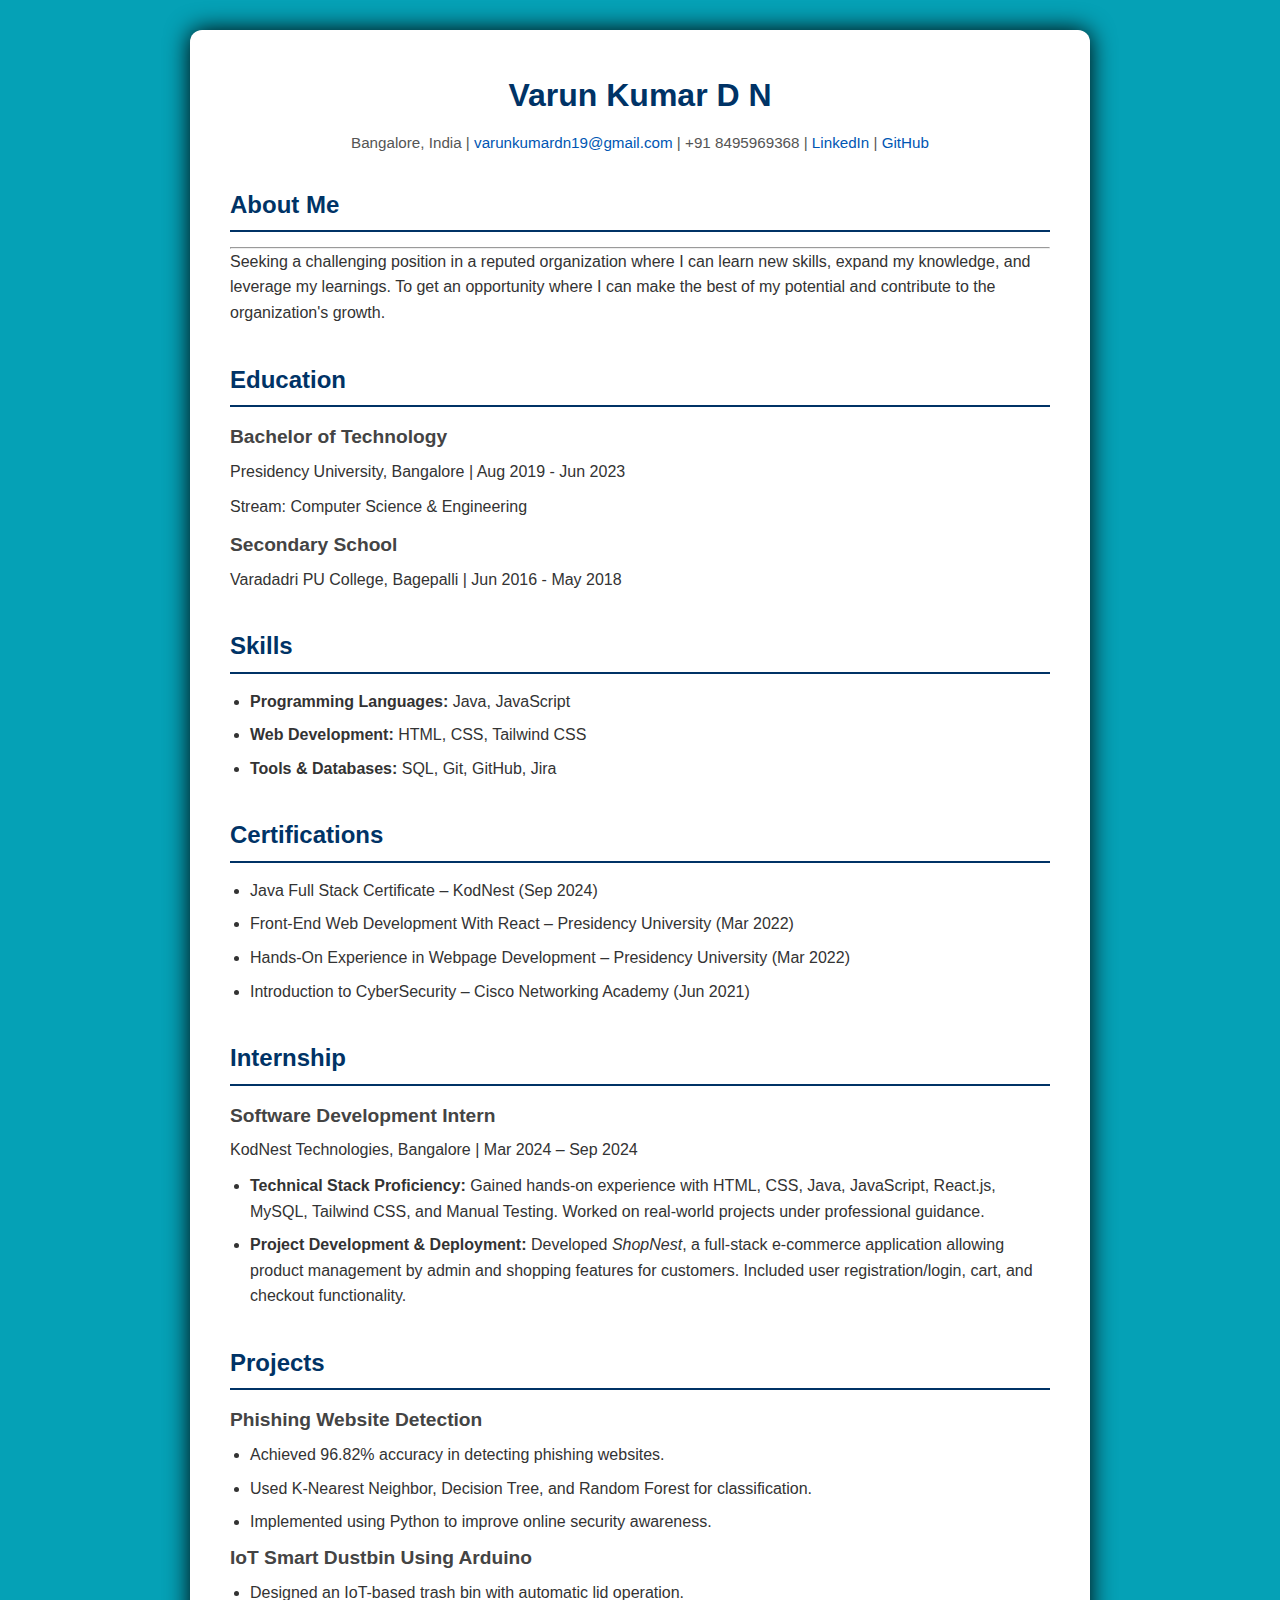
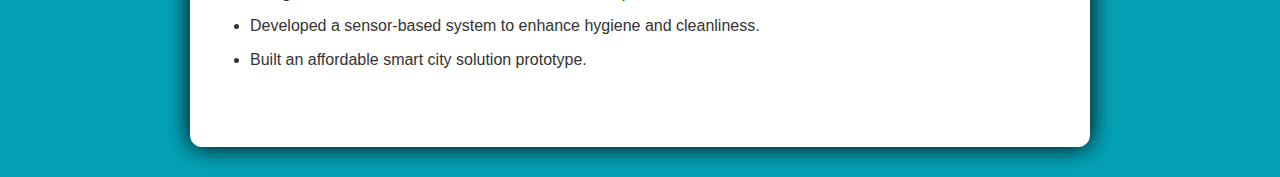
<file: P1-resume/index.html>
<!DOCTYPE html>
<html lang="en">

<head>
    <meta charset="UTF-8" />
    <meta name="viewport" content="width=device-width, initial-scale=1.0" />
    <title>Resume - Varun Kumar D N</title>
    <link rel="stylesheet" href="style.css" />
</head>

<body>
    <main class="container">

        <header>
            <h1 id="name">Varun Kumar D N</h1>
            <p id="info">
                Bangalore, India |
                <a href="mailto:varunkumardn19@gmail.com">varunkumardn19@gmail.com</a> |
                +91 8495969368 |
                <a href="https://linkedin.com/in/varun-kumar-dn" target="_blank" rel="noopener noreferrer">LinkedIn</a>
                |
                <a href="https://github.com/varun1982000" target="_blank" rel="noopener noreferrer">GitHub</a>
            </p>
        </header>


        <section id="about">
            <h2>About Me</h2>
            <hr>
            <p>
                Seeking a challenging position in a reputed organization where I can learn new skills, expand my
                knowledge, and leverage my learnings.
                To get an opportunity where I can make the best of my potential and contribute to the organization's
                growth.
            </p>
        </section>

        <section id="education">
            <h2>Education</h2>
            <div>
                <h3>Bachelor of Technology</h3>
                <p>Presidency University, Bangalore | Aug 2019 - Jun 2023</p>
                <p>Stream: Computer Science & Engineering</p>
            </div>
            <div>
                <h3>Secondary School</h3>
                <p>Varadadri PU College, Bagepalli | Jun 2016 - May 2018</p>
            </div>
        </section>

        <section id="skills">
            <h2>Skills</h2>
            <ul>
                <li><strong>Programming Languages:</strong> Java, JavaScript</li>
                <li><strong>Web Development:</strong> HTML, CSS, Tailwind CSS</li>
                <li><strong>Tools & Databases:</strong> SQL, Git, GitHub, Jira</li>
            </ul>
        </section>

        <section id="certifications">
            <h2>Certifications</h2>
            <ul>
                <li>Java Full Stack Certificate – KodNest (Sep 2024)</li>
                <li>Front-End Web Development With React – Presidency University (Mar 2022)</li>
                <li>Hands-On Experience in Webpage Development – Presidency University (Mar 2022)</li>
                <li>Introduction to CyberSecurity – Cisco Networking Academy (Jun 2021)</li>
            </ul>
        </section>

        <section id="internship">
            <h2>Internship</h2>
            <h3>Software Development Intern</h3>
            <p>KodNest Technologies, Bangalore | Mar 2024 – Sep 2024</p>
            <ul>
                <li>
                    <strong>Technical Stack Proficiency:</strong> Gained hands-on experience with HTML, CSS, Java,
                    JavaScript,
                    React.js, MySQL, Tailwind CSS, and Manual Testing. Worked on real-world projects under professional
                       guidance.
                </li>
                <li>
                    <strong>Project Development & Deployment:</strong> Developed <em>ShopNest</em>, a full-stack
                    e-commerce application
                    allowing product management by admin and shopping features for customers. Included user
                    registration/login,
                    cart, and checkout functionality.
                </li>
            </ul>
        </section>

        <section id="projects">
            <h2>Projects</h2>

            <div>
                <h3>Phishing Website Detection</h3>
                <ul>
                    <li>Achieved 96.82% accuracy in detecting phishing websites.</li>
                    <li>Used K-Nearest Neighbor, Decision Tree, and Random Forest for classification.</li>
                    <li>Implemented using Python to improve online security awareness.</li>
                </ul>
            </div>

            <div>
                <h3>IoT Smart Dustbin Using Arduino</h3>
                <ul>
                    <li>Designed an IoT-based trash bin with automatic lid operation.</li>
                    <li>Developed a sensor-based system to enhance hygiene and cleanliness.</li>
                    <li>Built an affordable smart city solution prototype.</li>
                </ul>
            </div>

        </section>

    </main>
</body>

</html>
</file>
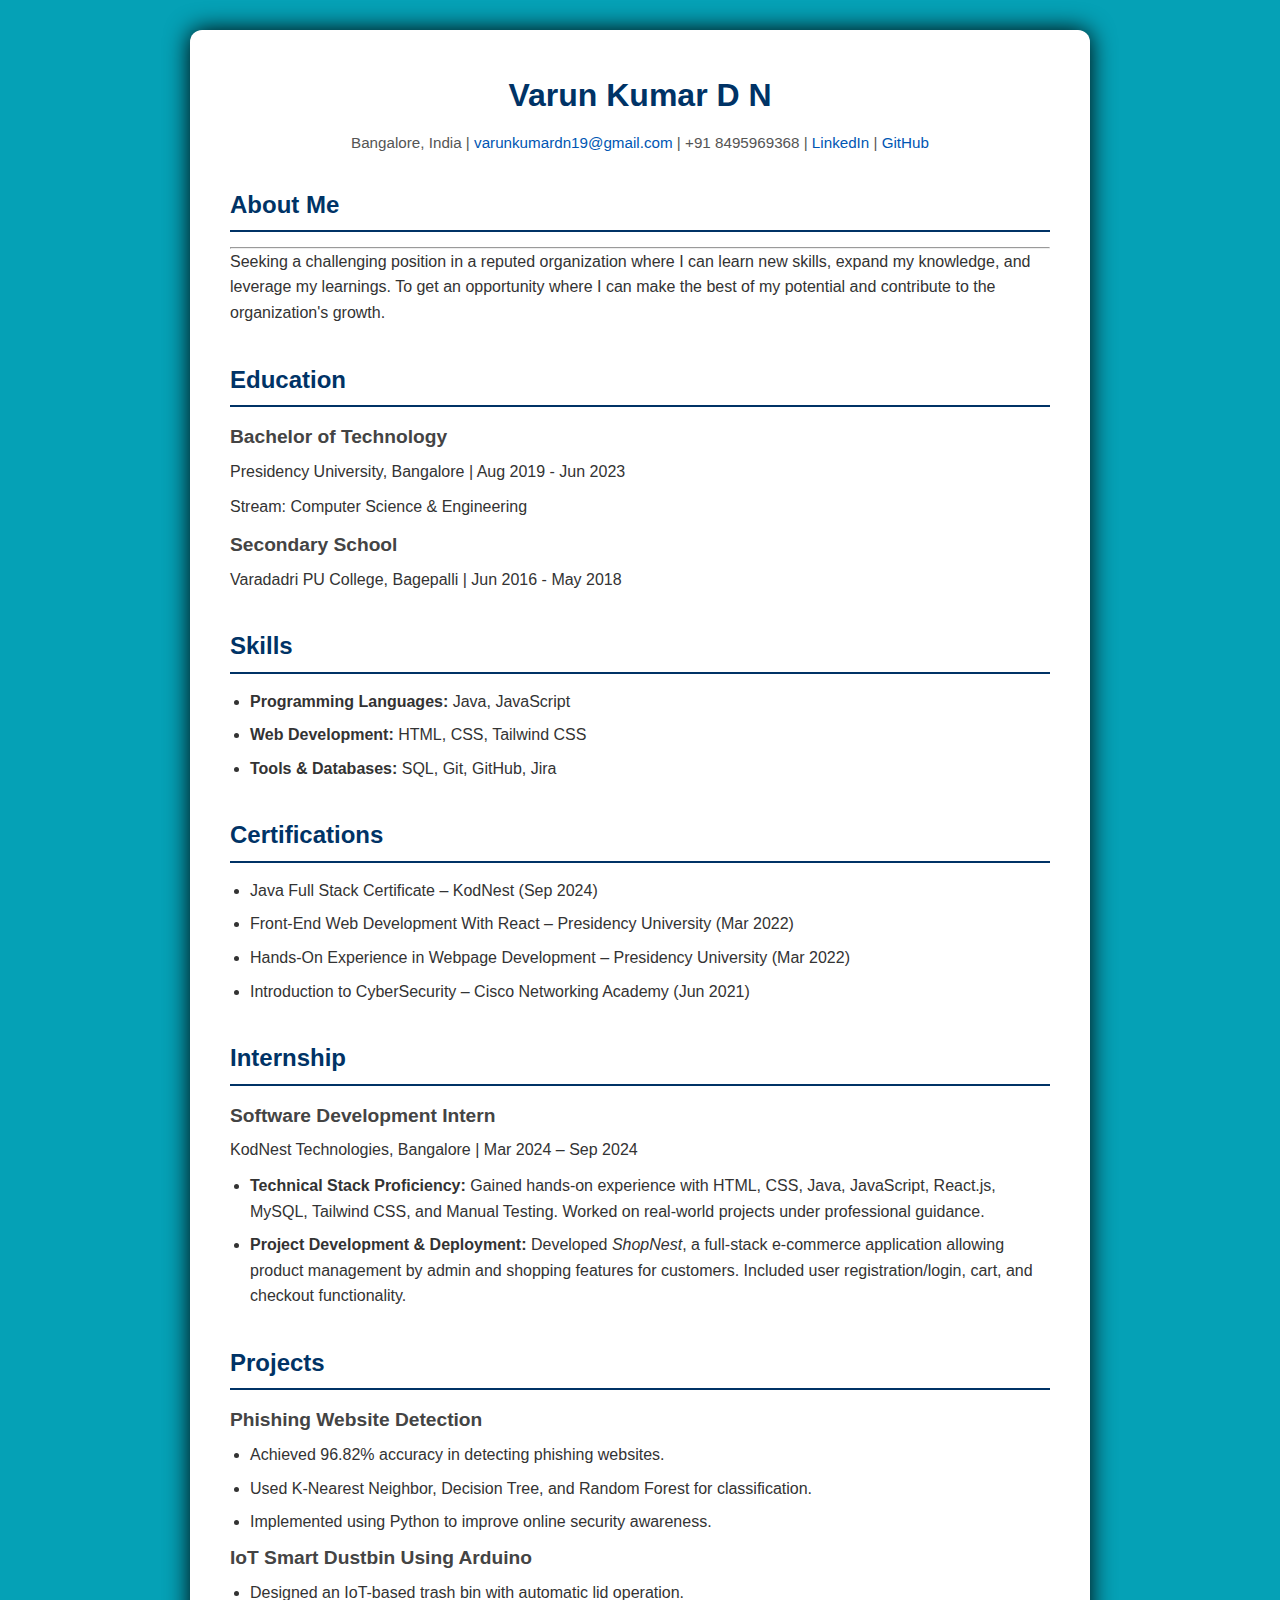
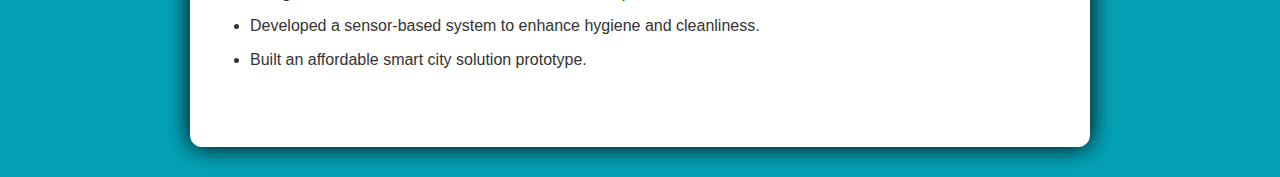
<file: P1/index.html>
<!DOCTYPE html>
<html lang="en">

<head>
    <meta charset="UTF-8" />
    <meta name="viewport" content="width=device-width, initial-scale=1.0" />
    <title>Resume - Varun Kumar D N</title>
    <link rel="stylesheet" href="style.css" />
</head>

<body>
    <main class="container">

        <header>
            <h1 id="name">Varun Kumar D N</h1>
            <p id="info">
                Bangalore, India |
                <a href="mailto:varunkumardn19@gmail.com">varunkumardn19@gmail.com</a> |
                +91 8495969368 |
                <a href="https://linkedin.com/in/varun-kumar-dn" target="_blank" rel="noopener noreferrer">LinkedIn</a>
                |
                <a href="https://github.com/varun1982000" target="_blank" rel="noopener noreferrer">GitHub</a>
            </p>
        </header>


        <section id="about">
            <h2>About Me</h2>
            <hr>
            <p>
                Seeking a challenging position in a reputed organization where I can learn new skills, expand my
                knowledge, and leverage my learnings.
                To get an opportunity where I can make the best of my potential and contribute to the organization's
                growth.
            </p>
        </section>

        <section id="education">
            <h2>Education</h2>
            <div>
                <h3>Bachelor of Technology</h3>
                <p>Presidency University, Bangalore | Aug 2019 - Jun 2023</p>
                <p>Stream: Computer Science & Engineering</p>
            </div>
            <div>
                <h3>Secondary School</h3>
                <p>Varadadri PU College, Bagepalli | Jun 2016 - May 2018</p>
            </div>
        </section>

        <section id="skills">
            <h2>Skills</h2>
            <ul>
                <li><strong>Programming Languages:</strong> Java, JavaScript</li>
                <li><strong>Web Development:</strong> HTML, CSS, Tailwind CSS</li>
                <li><strong>Tools & Databases:</strong> SQL, Git, GitHub, Jira</li>
            </ul>
        </section>

        <section id="certifications">
            <h2>Certifications</h2>
            <ul>
                <li>Java Full Stack Certificate – KodNest (Sep 2024)</li>
                <li>Front-End Web Development With React – Presidency University (Mar 2022)</li>
                <li>Hands-On Experience in Webpage Development – Presidency University (Mar 2022)</li>
                <li>Introduction to CyberSecurity – Cisco Networking Academy (Jun 2021)</li>
            </ul>
        </section>

        <section id="internship">
            <h2>Internship</h2>
            <h3>Software Development Intern</h3>
            <p>KodNest Technologies, Bangalore | Mar 2024 – Sep 2024</p>
            <ul>
                <li>
                    <strong>Technical Stack Proficiency:</strong> Gained hands-on experience with HTML, CSS, Java,
                    JavaScript,
                    React.js, MySQL, Tailwind CSS, and Manual Testing. Worked on real-world projects under professional
                    guidance.
                </li>
                <li>
                    <strong>Project Development & Deployment:</strong> Developed <em>ShopNest</em>, a full-stack
                    e-commerce application
                    allowing product management by admin and shopping features for customers. Included user
                    registration/login,
                    cart, and checkout functionality.
                </li>
            </ul>
        </section>

        <section id="projects">
            <h2>Projects</h2>

            <div>
                <h3>Phishing Website Detection</h3>
                <ul>
                    <li>Achieved 96.82% accuracy in detecting phishing websites.</li>
                    <li>Used K-Nearest Neighbor, Decision Tree, and Random Forest for classification.</li>
                    <li>Implemented using Python to improve online security awareness.</li>
                </ul>
            </div>

            <div>
                <h3>IoT Smart Dustbin Using Arduino</h3>
                <ul>
                    <li>Designed an IoT-based trash bin with automatic lid operation.</li>
                    <li>Developed a sensor-based system to enhance hygiene and cleanliness.</li>
                    <li>Built an affordable smart city solution prototype.</li>
                </ul>
            </div>

        </section>

    </main>
</body>

</html>
</file>
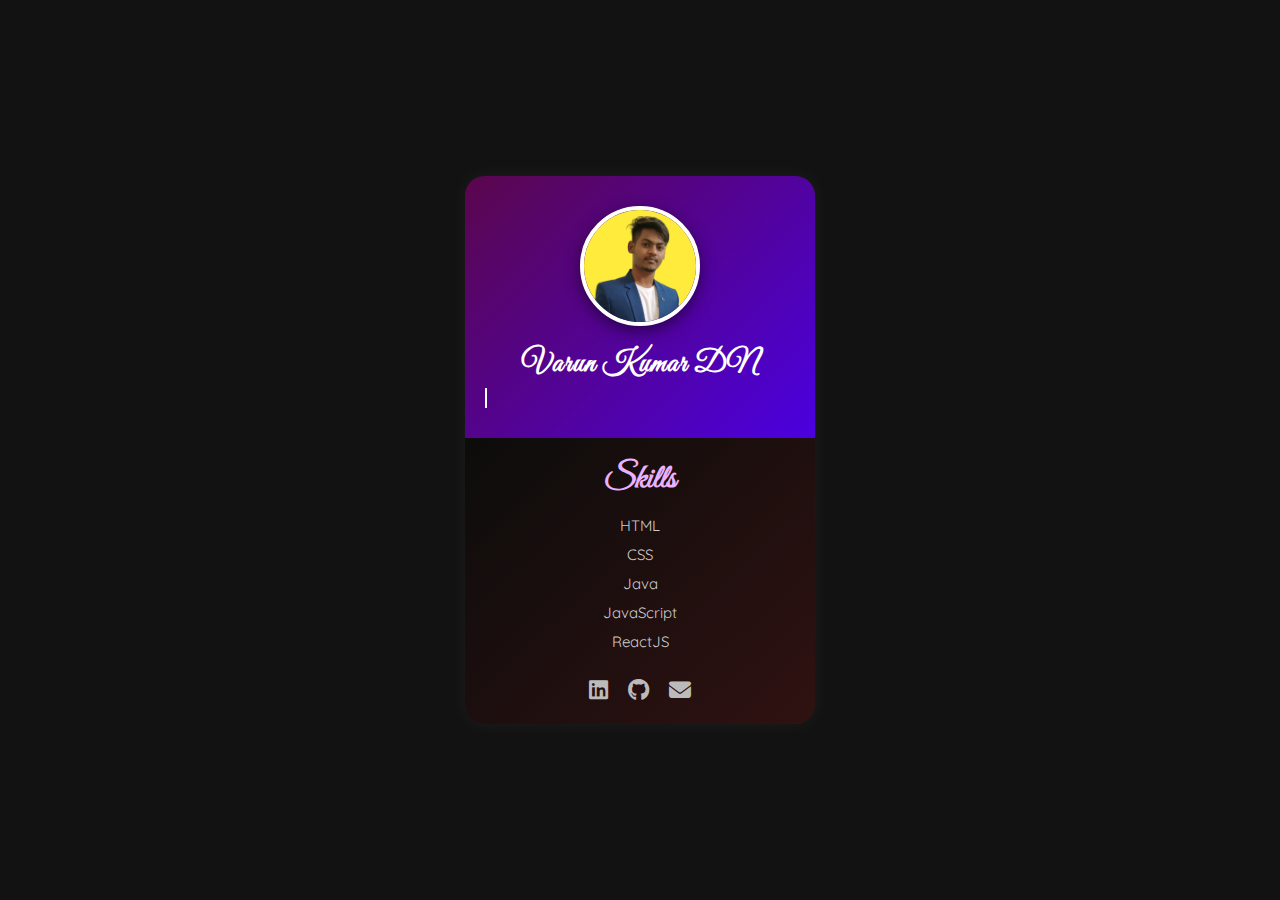
<file: P2-ProfileCard/index.html>
<!DOCTYPE html>
<html lang="en">
<head>
  <meta charset="UTF-8" />
  <meta name="viewport" content="width=device-width, initial-scale=1.0"/>
  <title>Fancy Profile Card</title>

  <!-- Google Fonts -->
  <link href="https://fonts.googleapis.com/css2?family=Great+Vibes&family=Quicksand:wght@300;400;600&display=swap" rel="stylesheet">

  <!-- Font Awesome -->
  <link rel="stylesheet" href="https://cdnjs.cloudflare.com/ajax/libs/font-awesome/6.4.0/css/all.min.css"/>

  <link rel="stylesheet" href="style.css">
</head>
<body>
  <div class="container">
    <div class="section1">
      <div class="img"><img src="img/IMG-removebg-preview.png" alt="Profile"></div>
      <h1 class="name">Varun Kumar DN</h1>
      <p class="info typing">Front-End Developer</p>
    </div>

    <div class="section2">
      <div class="skills">
        <h2>Skills</h2>
        <li>HTML</li>
        <li>CSS</li>
        <li>Java</li>
        <li>JavaScript</li>
        <li>ReactJS</li>
      </div>
      <div class="links">
        <ul>
          <li><a href="#"><i class="fab fa-linkedin"></i></a></li>
          <li><a href="#"><i class="fab fa-github"></i></a></li>
          <li><a href="#"><i class="fas fa-envelope"></i></a></li>
        </ul>
      </div>
    </div>
  </div>
</body>
</html>
</file>
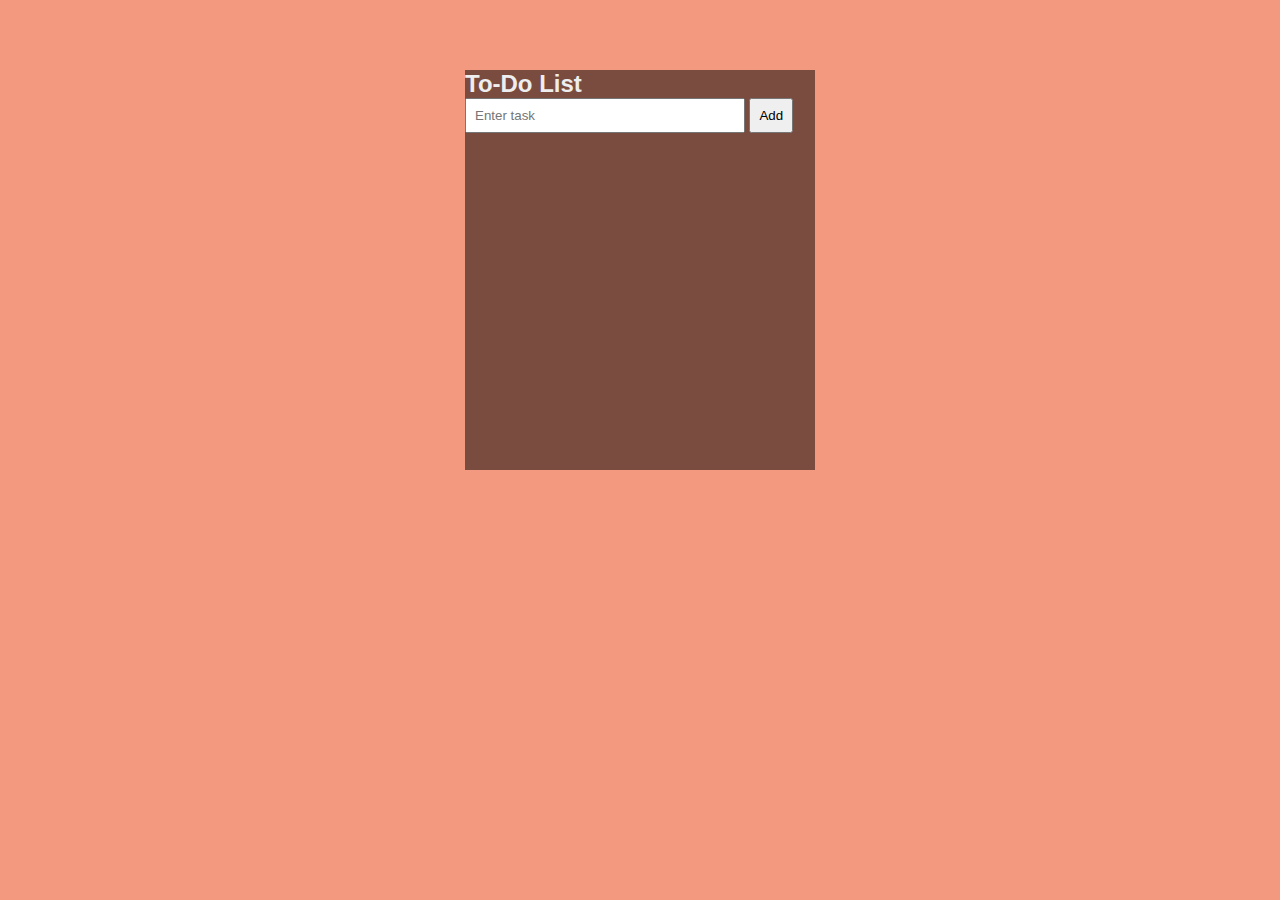
<file: P3-TodoList/index.html>
<!DOCTYPE html>
<html lang="en">
<head>
  <meta charset="UTF-8">
  <title>To-Do List</title>
  <style>
    body { font-family: sans-serif; display: flex; justify-content: center; margin-top: 50px; }
    .container { width: 300px; }
    input { width: 80%; padding: 8px; }
    button { padding: 8px; }
    ul { list-style: none; padding: 0; }
    li { background: #000000; margin-top: 5px; padding: 10px; display: flex; justify-content: space-between; }
    .remove { cursor: pointer; color: red; }
  </style>
</head>
<link rel="stylesheet" href="style.css">
<body>
  <div class="container">
    <h2>To-Do List</h2>
    <input type="text" id="taskInput" placeholder="Enter task">
    <button onclick="addTask()">Add</button>
    <ul id="taskList"></ul>
  </div>

  <script src="main.js"></script>
</body>
</html>
</file>
<file: P3-TodoList/style.css>
*{
    margin: 0;
    padding: 0;
    box-sizing: border-box;
}

body{
    font-family: Arial, sans-serif;
    background-color: #e94a1a8f;
    color: #eeeeee;
    padding: 20px;
    justify-content: center;
    display: flex;
}

.container {
    width: 350px;
    height: 400px;
    background-color: #00000080;
    /* padding: 10px; */
    /* display: flex; */
    /* justify-content: center; */
}

.h2{
    display: flex;
    justify-content: center;
    align-items: center;
    /* text-align: center; */
    color: #fff;
    margin-bottom: 20px;
    
}
</file>
<file: P1-resume/style.css>
/* Reset default margins and fonts */
* {
  margin: 0;
  padding: 0;
  box-sizing: border-box;
}

body {
  font-family: "Segoe UI", Tahoma, Geneva, Verdana, sans-serif;
  background-color: #05a1b6;
  color: #333;
  line-height: 1.6;
  padding: 30px;
  box-shadow: 1 #555;
}

.container {
  max-width: 900px;
  margin: 0 auto;
  background: #fff;
  padding: 40px;
  border-radius: 12px;
  box-shadow: 0 0 25px rgba(0, 0, 0, 2);
}

/* Header */
header {
  text-align: center;
  margin-bottom: 30px;
}

#name {
  font-size: 2em;
  font-weight: bold;
  color: #003366;
}

#info {
  font-size: 0.95em;
  margin-top: 10px;
  color: #555;
}

#info a {
  color: #0056b3;
  text-decoration: none;
}

#info a:hover {
  text-decoration: underline;
}

/* Sections */
section {
  margin-bottom: 35px;
}

section h2 {
  font-size: 1.5em;
  border-bottom: 2px solid #003366;
  padding-bottom: 6px;
  margin-bottom: 15px;
  color: #003366;
}

section h3 {
  font-size: 1.2em;
  margin-bottom: 6px;
  color: #444;
}

section ul {
  list-style-type: disc;
  padding-left: 20px;
}

section ul li {
  margin-bottom: 8px;
}

/* Emphasis and spacing */
em {
  font-style: italic;
}

p {
  margin-bottom: 10px;
}

a {
  color: #0056b3;
}

/* Responsive Design */
@media (max-width: 600px) {
  body {
    padding: 20px;
  }

  .container {
    padding: 20px;
  }

  #name {
    font-size: 1.6em;
  }

  section h2 {
    font-size: 1.3em;
  }

  section h3 {
    font-size: 1.1em;
  }
}
</file>
<file: P1/style.css>
/* Reset default margins and fonts */
* {
  margin: 0;
  padding: 0;
  box-sizing: border-box;
}

body {
  font-family: "Segoe UI", Tahoma, Geneva, Verdana, sans-serif;
  background-color: #05a1b6;
  color: #333;
  line-height: 1.6;
  padding: 30px;
  box-shadow: 1 #555;
}

.container {
  max-width: 900px;
  margin: 0 auto;
  background: #fff;
  padding: 40px;
  border-radius: 12px;
  box-shadow: 0 0 25px rgba(0, 0, 0, 2);
}

/* Header */
header {
  text-align: center;
  margin-bottom: 30px;
}

#name {
  font-size: 2em;
  font-weight: bold;
  color: #003366;
}

#info {
  font-size: 0.95em;
  margin-top: 10px;
  color: #555;
}

#info a {
  color: #0056b3;
  text-decoration: none;
}

#info a:hover {
  text-decoration: underline;
}

/* Sections */
section {
  margin-bottom: 35px;
}

section h2 {
  font-size: 1.5em;
  border-bottom: 2px solid #003366;
  padding-bottom: 6px;
  margin-bottom: 15px;
  color: #003366;
}

section h3 {
  font-size: 1.2em;
  margin-bottom: 6px;
  color: #444;
}

section ul {
  list-style-type: disc;
  padding-left: 20px;
}

section ul li {
  margin-bottom: 8px;
}

/* Emphasis and spacing */
em {
  font-style: italic;
}

p {
  margin-bottom: 10px;
}

a {
  color: #0056b3;
}

/* Responsive Design */
@media (max-width: 600px) {
  body {
    padding: 20px;
  }

  .container {
    padding: 20px;
  }

  #name {
    font-size: 1.6em;
  }

  section h2 {
    font-size: 1.3em;
  }

  section h3 {
    font-size: 1.1em;
  }
}
</file>
<file: P2-ProfileCard/style.css>
/* Reset and font */
* {
  margin: 0;
  padding: 0;
  box-sizing: border-box;
}

body {
  font-family: 'Quicksand', sans-serif;
  background-color: #121212;
  color: #eee;
  display: flex;
  justify-content: center;
  align-items: center;
  height: 100vh;
  animation: fadeInBody 1s ease-in;
}

/* Animations */
@keyframes fadeInBody {
  from { opacity: 0; }
  to { opacity: 1; }
}

@keyframes slideUp {
  from { transform: translateY(40px); opacity: 0; }
  to { transform: translateY(0); opacity: 1; }
}

@keyframes pulse {
  0%, 100% { transform: scale(1); }
  50% { transform: scale(1.05); }
}

/* Container */
.container {
  background: linear-gradient(145deg, #1f1f1f, #2c2c2c);
  border-radius: 20px;
  box-shadow: 0 0 20px rgba(255, 255, 255, 0.05);
  width: 350px;
  overflow: hidden;
  animation: slideUp 1.2s ease-out;
  transition: transform 0.3s;
}

.container:hover {
  transform: scale(1.02);
}

/* Section 1 */
.section1 {
  text-align: center;
  padding: 30px 20px;
  background: linear-gradient(135deg, #5a064c, #4b00e0);
  color: white;
}

.section1 .img img {
  width: 120px;
  height: 120px;
  object-fit: cover;
  border-radius: 50%;
  border: 4px solid #fff;
  box-shadow: 0 5px 15px rgba(0,0,0,0.5);
  transition: transform 0.4s ease;
}

.section1 .img img:hover {
  transform: scale(1.1);
}

.name {
  font-family: 'Great Vibes', cursive;
  font-size: 30px;
  margin-top: 15px;
  letter-spacing: 1px;
  animation: pulse 2s infinite;
}

.info.typing {
  font-family: 'Quicksand', sans-serif;
  font-size: 16px;
  margin-top: 5px;
  border-right: 2px solid white;
  white-space: nowrap;
  overflow: hidden;
  width: 0;
  animation: typing 3s steps(25, end) forwards;
}

@keyframes typing {
  from { width: 0; }
  to { width: 180px; }
}

/* Section 2 */
.section2 {
  padding: 20px;
  background: linear-gradient(135deg, #050504c2, #310606b2);
}

.skills h2 {
  font-family: 'Great Vibes', cursive;
  font-size: 34px;
  margin-bottom: 10px;
  color: #e9b1ff;
  display: flex;
  justify-content: center
}

.skills li {
  list-style: none;
  padding: 5px 0;
  color: #ccc;
  font-size: 15px;
  transition: transform 0.3s;
  display: flex;
  justify-content: center;

}

.skills li:hover {
  transform: translateX(5px);
  color: #fff;
}

/* Social links */
.links ul {
  list-style: none;
  display: flex;
  justify-content: center;
  gap: 20px;
  margin-top: 20px;
  padding-left: 0;
}

.links ul li a {
  font-size: 22px;
  color: #bbb;
  transition: color 0.3s, transform 0.3s;
}

.links ul li a:hover {
  color: #8e2de2;
  transform: scale(1.3);
}
</file>
